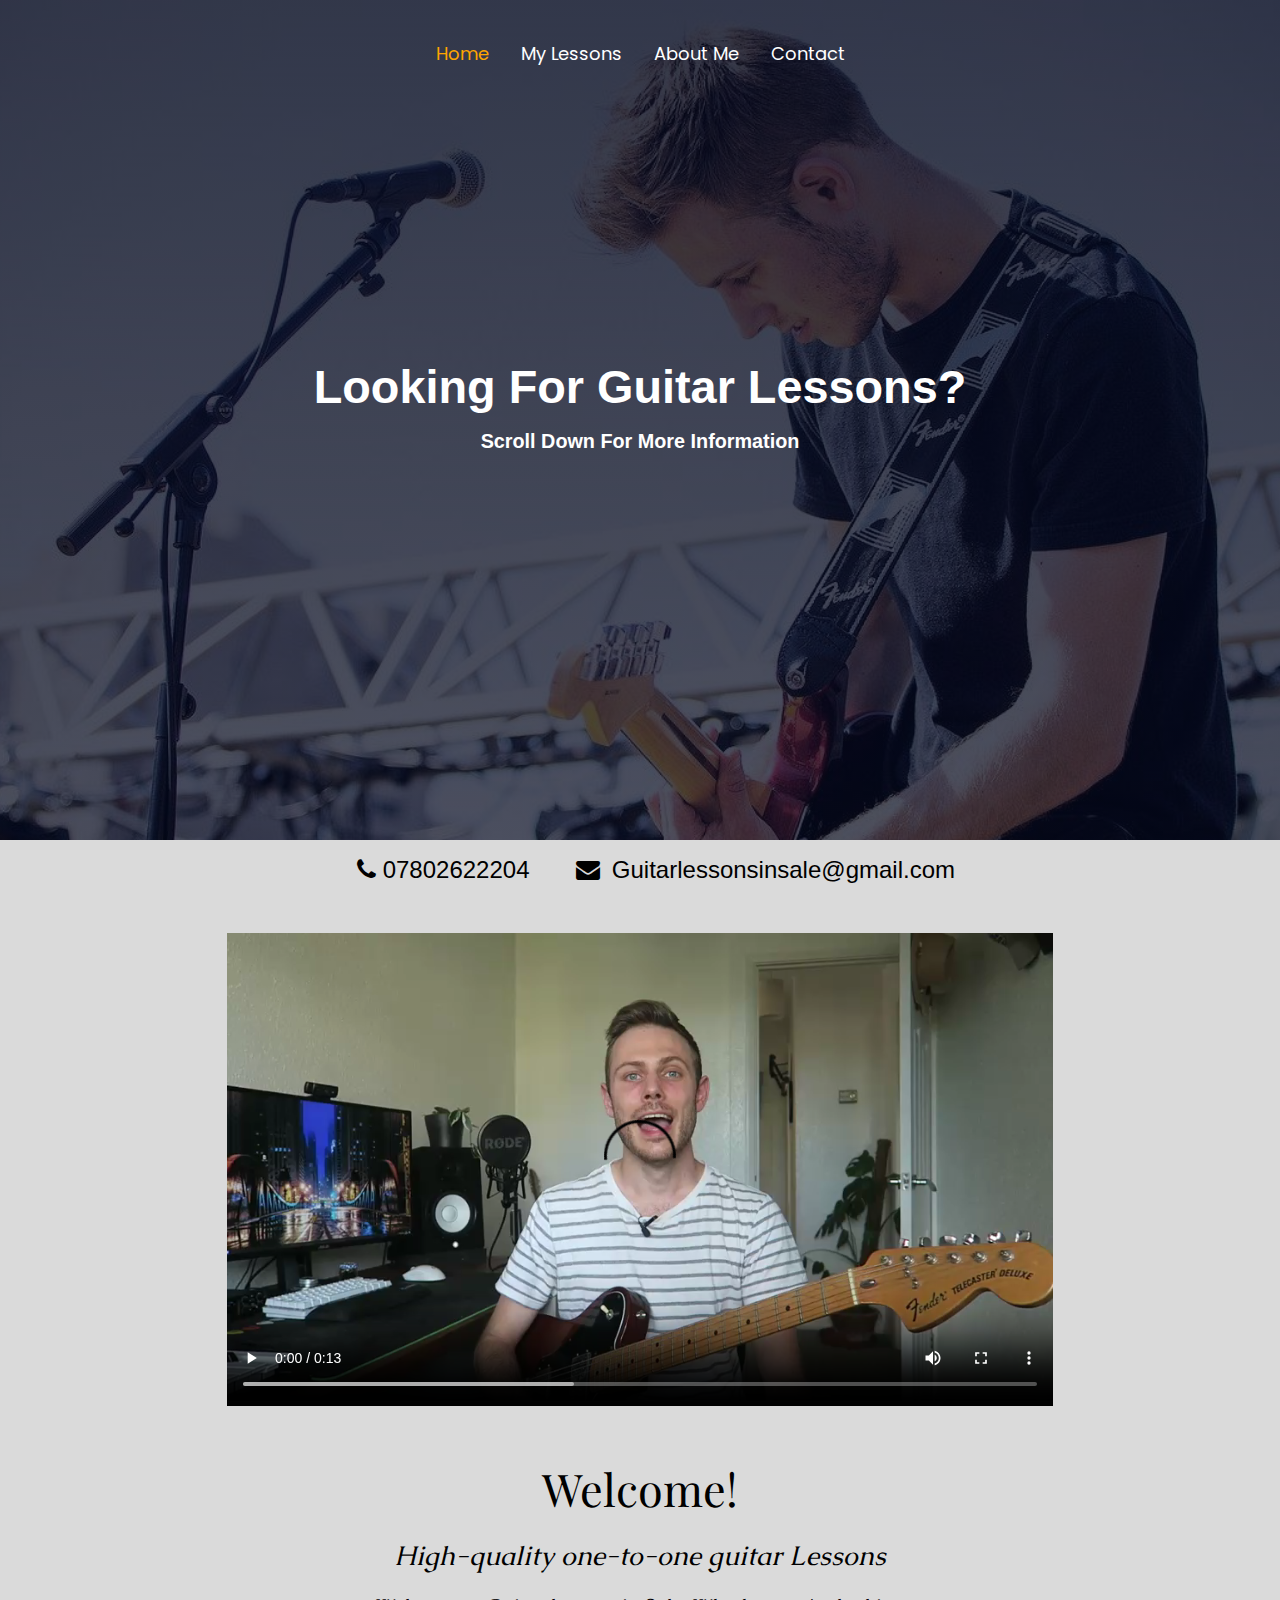
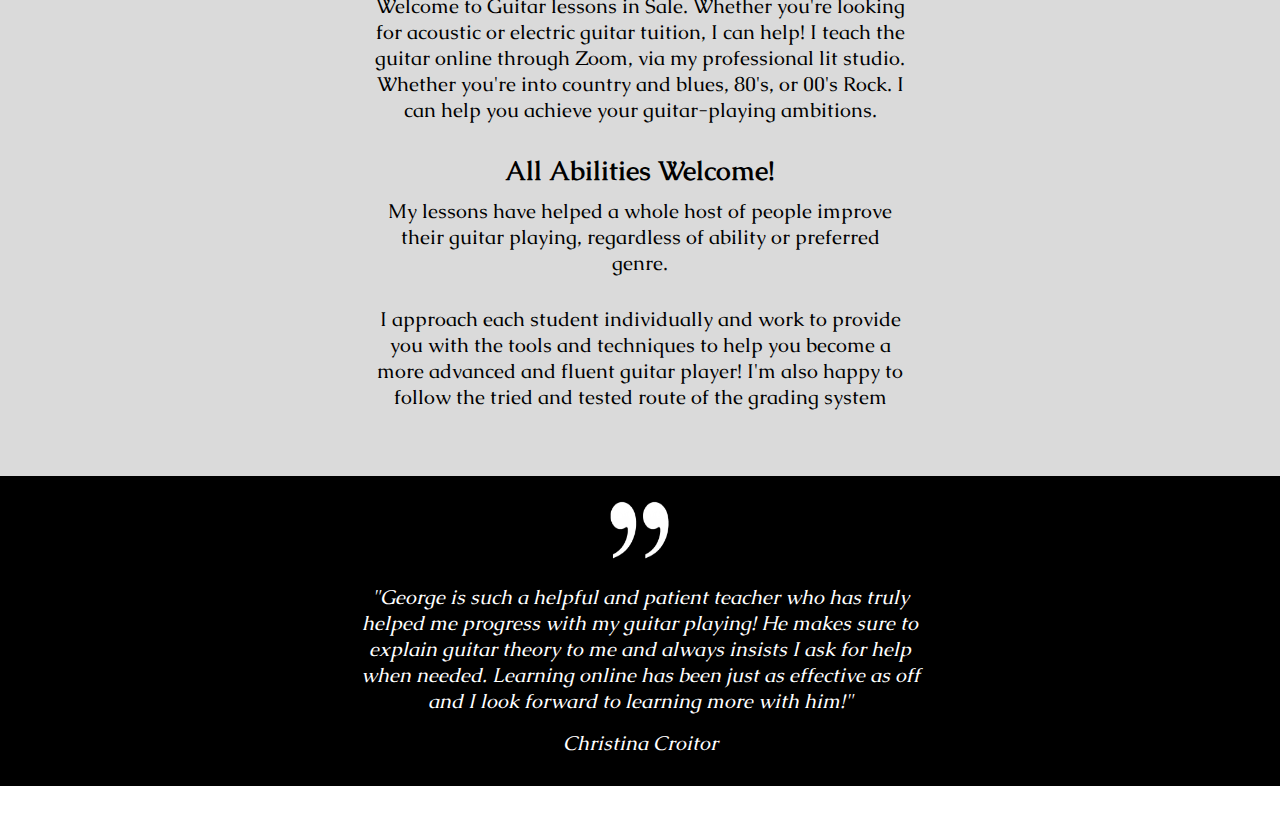
<file: index.html>
<!doctype html>
<html lang="en">

<head>
  <title>Guitar Lessons | Sale</title>
  <meta charset="utf-8">
  <meta name="viewport" content="width=device-width, initial-scale=1.0">
  <meta name="description" content="Learn to play guitar with one-on-one lessons from the comfort of your own home!
  Everyone welcome,all the way from beginners up! First Lesson Is Free!">
   <meta name="keywords" content="lessons, guitar tutor, guitar lessons near me, 1-1, 1 to 1, zoom, guitar tuition,
    guitar course, guitar lessons online, guitar teacher, online guitar teacher, guitar teacher near me,
    guitar lessons in sale">
    <meta name="author" content="George Capon">

<link rel="stylesheet" href="Style.css">

<link rel="stylesheet" href="https://cdnjs.cloudflare.com/ajax/libs/font-awesome/5.15.3/css/all.min.css"/>
<link rel="stylesheet" href="https://stackpath.bootstrapcdn.com/font-awesome/4.7.0/css/font-awesome.min.css">

<link rel="preconnect" href="https://fonts.googleapis.com">
<link rel="preconnect" href="https://fonts.gstatic.com" crossorigin>
<link href="https://fonts.googleapis.com/css2?family=Poppins:wght@600&display=swap" rel="stylesheet">

<link rel="preconnect" href="https://fonts.googleapis.com">
<link rel="preconnect" href="https://fonts.gstatic.com" crossorigin>
<link href="https://fonts.googleapis.com/css2?family=Playfair+Display&display=swap" rel="stylesheet">

<link rel="preconnect" href="https://fonts.googleapis.com">
<link rel="preconnect" href="https://fonts.gstatic.com" crossorigin>
<link href="https://fonts.googleapis.com/css2?family=Caudex:ital,wght@0,400;1,400;1,700&display=swap" rel="stylesheet">

  <script id="mcjs">!function(c,h,i,m,p){m=c.createElement(h),p=c.getElementsByTagName(h)[0],m.async=1,m.src=i,p.parentNode.insertBefore(m,p)}(document,"script","https://chimpstatic.com/mcjs-connected/js/users/8831cf367723218548e76f587/5378315ffb80054d7529a044e.js");</script>
</head>

<body>
  <div class="header">
  

    <input type="checkbox" id="active">
    <div class="navbar">
              <label for="active" class="menu-btn"><i class="fas fa-bars"></i></label>
    <ul>
    <li><a href="index.html" class="active">Home</a></li>
    <li><a href="lessons.html">My Lessons</a></li>
    <li><a href="about.html">About Me</a></li>
    <li><a href="contact.html">Contact</a></li>
  </ul>
  </div>
  <div class="header-text">
  <h1>Looking For Guitar Lessons?</h1>
  <h4>Scroll Down For More Information</h4>
</div>
</div>
  <div class="welcome-main-content">
    <div class="welcome-video-section">
        <video width="826" height="477" controls>
          <source src="video/Introduction_video.mp4" type="video/mp4" title="Introduction video to George Capon's Guitar Lessons">
        </video>
    </div>

    <div class="welcome-text-section">
      <h2 class="welcome-heading">Welcome!</h2>
      <h5>High-quality one-to-one guitar Lessons</h5>
      <p>Welcome to Guitar lessons in Sale. Whether you're looking for acoustic or electric guitar tuition, I can help! I teach the guitar online through Zoom, via my professional lit studio. Whether you're into country and blues, 80's, or 00's Rock. I can help you achieve your guitar-playing ambitions.</p>

      <h2 class="welcome-subheading">All Abilities Welcome!</h2>
      <p>​My lessons have helped a whole host of people improve their guitar playing, regardless of ability or preferred genre.</p>
<p>
        I approach each student individually and work to provide you with the tools and techniques to help you become a more advanced and fluent guitar player! I'm also happy to follow the tried and tested route of the grading system</p>
    </div>
  </div>

  <div class="testimonial-section">
    <img class="testimonial-img" src="images/quotation_marks.png"/>

    <p class="testimonial-text">"George is such a helpful and patient teacher who has truly helped me progress with my guitar playing! He makes sure to explain guitar theory to me and always insists I ask for help when needed. Learning online has been just as effective as off and I look forward to learning more with him!"</p>
    <span class="testimonial-author">Christina Croitor</span>
  </div>

  <div class="footer">
    <div class="desktop-links">
  <a class="phone-link" href="https://wa.me/+447802622204">
    <i class="fa fa-phone" aria-hidden="true"></i>
    07802622204
  </a>
  <a class="email-link" href="mailto:guitarlessonsinsale@gmail.com">
    <i class="fa fa-envelope"></i>
    Guitarlessonsinsale@gmail.com
  </a>
</div>
<div class="mobile-buttons">
  <a class="phone-button" href="https://wa.me/+447802622204">
    <button>
    <i class="fa fa-phone" aria-hidden="true"></i>
  </button>
   </a>
  <a class="email-button" href="mailto:guitarlessonsinsale@gmail.com">
    <button>
    <i class="fa fa-envelope-o" aria-hidden="true"></i>
  </button>
</a>

</div>
</div>

 
</body>

</html>
</file>
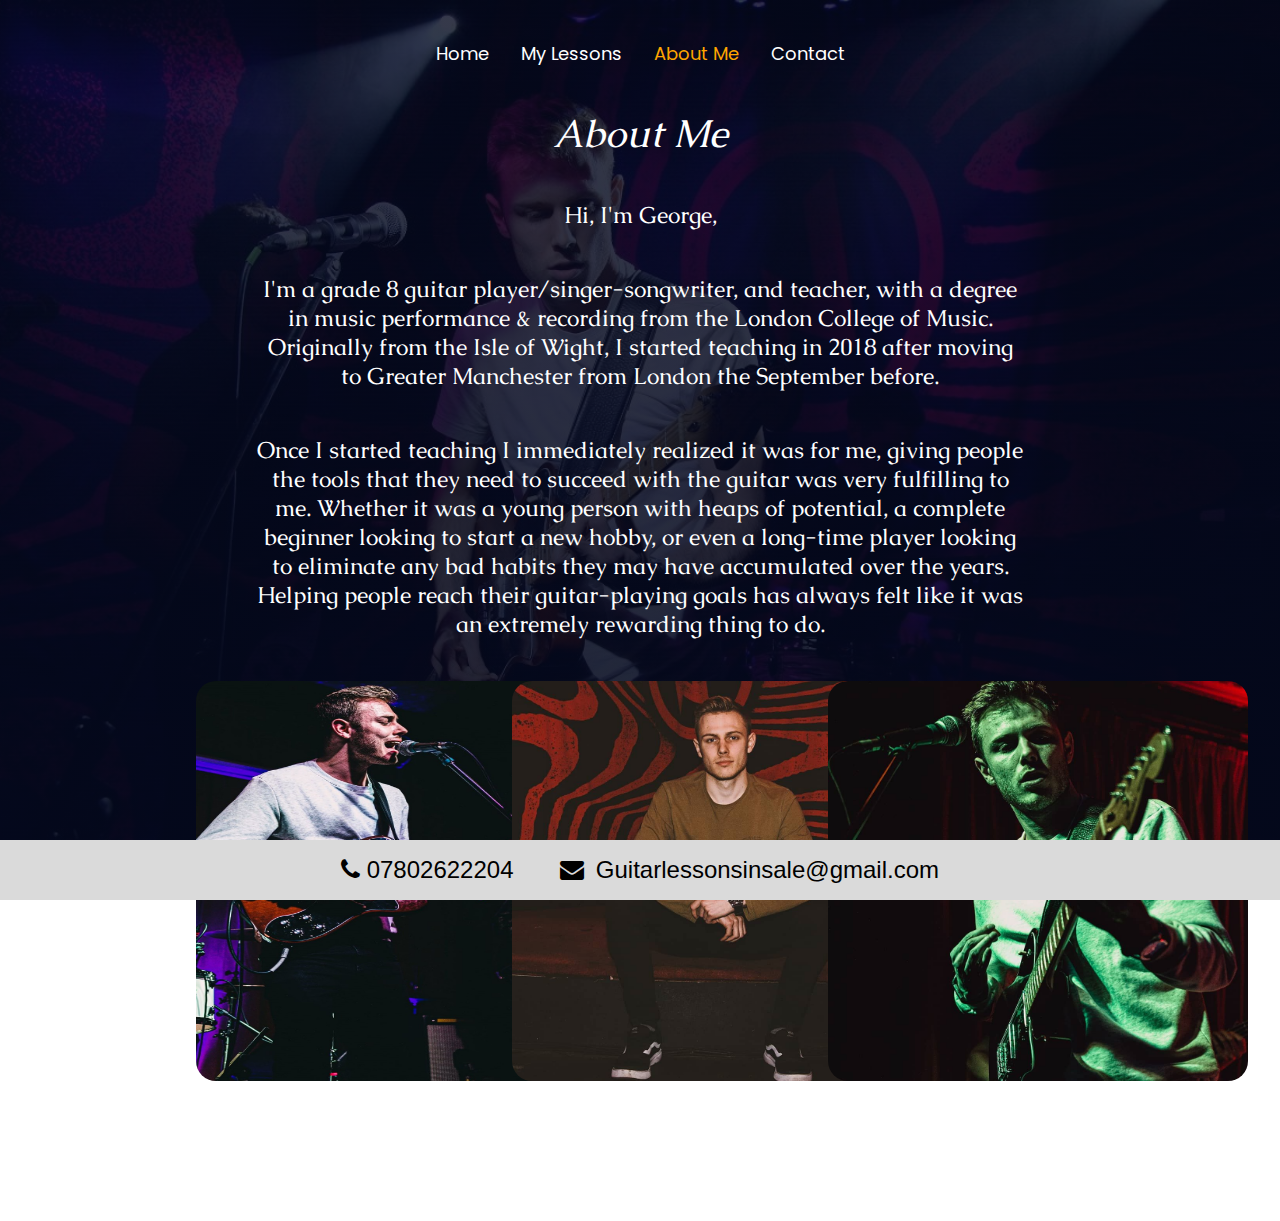
<file: about.html>
<!doctype html>
<html lang="en-us">
  <head>

    <title>Guitar Lessons | About me</title>
  <meta charset="utf-8">
    <meta name="viewport" content="width=device-width, initial-scale=1.0">
    <meta name="description" content="George capon is a grade 8 guitar player with a degree in music performance
    and recording">
    <meta name="keywords" content="lessons, guitar tutor, guitar lessons near me, 1-1, 1 to 1, zoom, guitar tuition,
    guitar course, guitar lessons online, guitar teacher, online guitar teacher, guitar teacher near me,
    guitar lessons in sale">
    <meta name="author" content="George Capon">
   
    <link rel="stylesheet" href="Style.css">


    <link rel="stylesheet" href="https://cdnjs.cloudflare.com/ajax/libs/font-awesome/5.15.3/css/all.min.css"/>
<link rel="stylesheet" href="https://stackpath.bootstrapcdn.com/font-awesome/4.7.0/css/font-awesome.min.css">

<link rel="preconnect" href="https://fonts.googleapis.com">
<link rel="preconnect" href="https://fonts.gstatic.com" crossorigin>
<link href="https://fonts.googleapis.com/css2?family=Poppins:wght@600&display=swap" rel="stylesheet">

<link rel="preconnect" href="https://fonts.googleapis.com">
<link rel="preconnect" href="https://fonts.gstatic.com" crossorigin>
<link href="https://fonts.googleapis.com/css2?family=Playfair+Display&display=swap" rel="stylesheet">

<link rel="preconnect" href="https://fonts.googleapis.com">
<link rel="preconnect" href="https://fonts.gstatic.com" crossorigin>
<link href="https://fonts.googleapis.com/css2?family=Caudex:ital,wght@0,400;1,400;1,700&display=swap" rel="stylesheet">
  </head>

  <body class="about-me-body">
    <input type="checkbox" id="active">
    <div class="navbar">
      <label for="active" class="menu-btn"><i class="fas fa-bars"></i></label>
      <ul>
        <li><a href="index.html" >Home</a></li>
        <li><a href="lessons.html">My Lessons</a></li>
        <li><a href="about.html" class="active">About Me</a></li>
        <li><a href="contact.html">Contact</a></li>
      </ul>
    </div>

    <div class="about-main-content">
      <div class="about-header">
        <h1>About Me</h1>
      </div>
      <p class="about-me-text">
        Hi, I'm George,
      </p>

      <p class="about-me-text">
        ​I'm a grade 8 guitar player/singer-songwriter, and teacher, with a degree in music performance & recording from the London College of Music. Originally from the Isle of Wight, I started teaching in 2018 after moving to Greater Manchester from London the September before.
      </p>

      <p class="about-me-text">
        Once I started teaching I immediately realized it was for me, giving people the tools that they need to succeed with the guitar was very fulfilling to me. Whether it was a young person with heaps of potential, a complete beginner looking to start a new hobby, or even a long-time player looking to eliminate any bad habits they may have accumulated over the years. Helping people reach their guitar-playing goals has always felt like it was an extremely rewarding thing to do.
      </p>
    </div>

    <div class="about-image-container">
      <div class="about-me-box" id="about-me-box-1">
        <img src="images/about_me_left_picture.jpg">
      </div>

      <div class="about-me-box" id="about-me-box-2">
<img src="images/about_me_center_picture.jpg">
      </div>

      <div class="about-me-box" id="about-me-box-3">

<img src="images/about_me_right_picture.jpg">

      </div>

      <div class="footer">
        <div class="desktop-links">
      <a class="phone-link" href="https://wa.me/+447802622204">
        <i class="fa fa-phone" aria-hidden="true"></i>
        07802622204
      </a>
      <a class="email-link" href="mailto:guitarlessonsinsale@gmail.com">
        <i class="fa fa-envelope"></i>
        Guitarlessonsinsale@gmail.com
      </a>
    </div>
    <div class="mobile-buttons">
      <a class="phone-button" href="https://wa.me/+447802622204">
        <button>
        <i class="fa fa-phone" aria-hidden="true"></i>
      </button>
       </a>
      <a class="email-button" href="mailto:guitarlessonsinsale@gmail.com">
        <button>
        <i class="fa fa-envelope-o" aria-hidden="true"></i>
      </button>
    </a>
    
    </div>
    </div>
      
  </body>
</html>
</file>
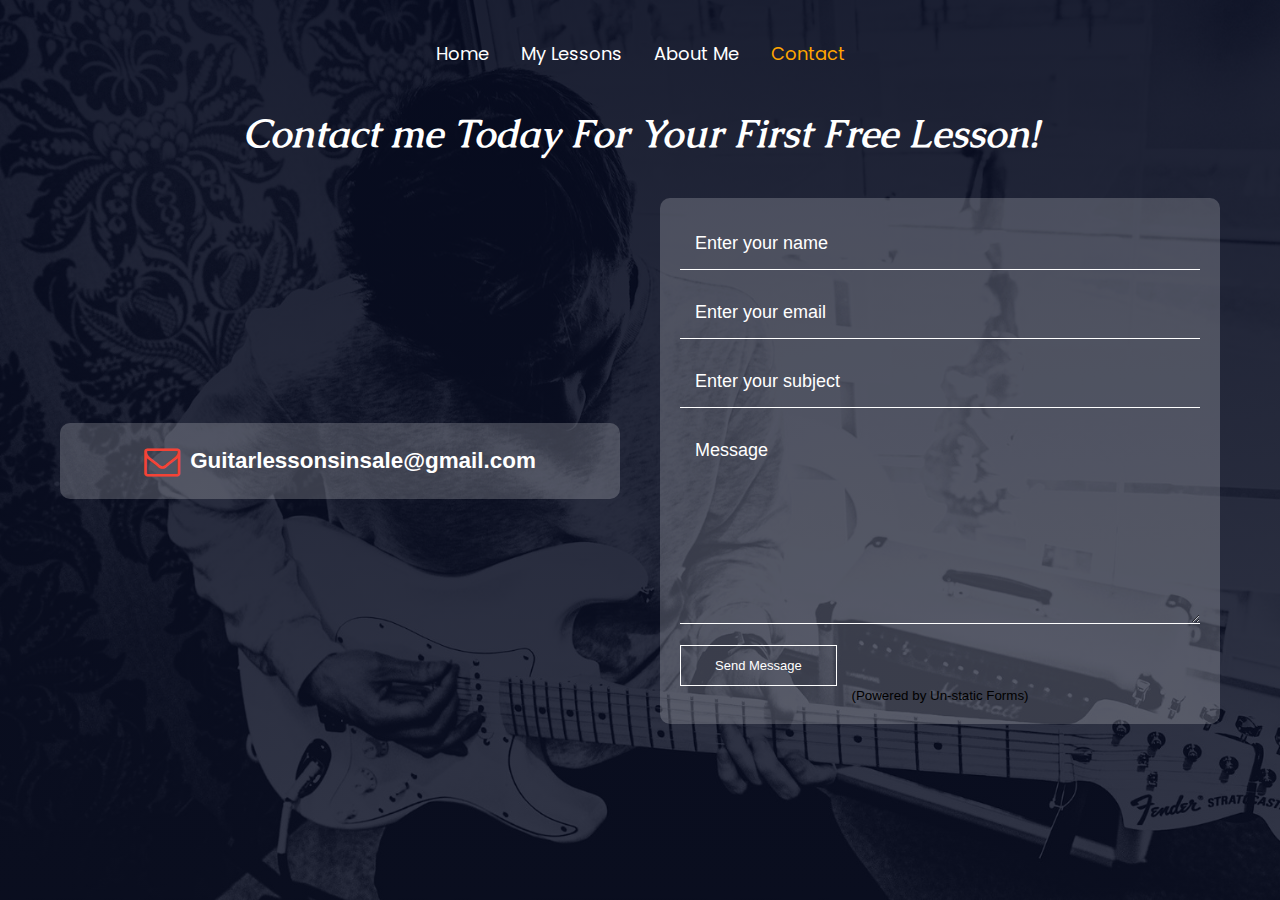
<file: contact.html>
<!DOCTYPE html>
<html lang="en">
<head>

  <title>Guitar Lessons | Contact Us</title>
    <meta charset="utf-8">
    <meta name="viewport" content="width=device-width, initial-scale=1.0">
    <meta name="description" content="Contact me today for your free first lesson!">
    <meta name="keywords" content="lessons, guitar tutor, guitar lessons near me, 1-1, 1 to 1, zoom, guitar tuition,
    guitar course, guitar lessons online, guitar teacher, online guitar teacher, guitar teacher near me,
    guitar lessons in Melbourne">
    <meta name="author" content="George Capon">
  <link rel="stylesheet" href="Style.css">

  <link rel="stylesheet" href="https://cdnjs.cloudflare.com/ajax/libs/font-awesome/5.15.3/css/all.min.css"/>
  <link rel="stylesheet" href="https://stackpath.bootstrapcdn.com/font-awesome/4.7.0/css/font-awesome.min.css">

<link rel="preconnect" href="https://fonts.googleapis.com">
<link rel="preconnect" href="https://fonts.gstatic.com" crossorigin>
<link href="https://fonts.googleapis.com/css2?family=Poppins:wght@600&display=swap" rel="stylesheet">

<link rel="preconnect" href="https://fonts.googleapis.com">
<link rel="preconnect" href="https://fonts.gstatic.com" crossorigin>
<link href="https://fonts.googleapis.com/css2?family=Playfair+Display&display=swap" rel="stylesheet">

<link rel="preconnect" href="https://fonts.googleapis.com">
<link rel="preconnect" href="https://fonts.gstatic.com" crossorigin>
<link href="https://fonts.googleapis.com/css2?family=Caudex:ital,wght@0,400;1,400;1,700&display=swap" rel="stylesheet">

</head>
<body>
  <input type="checkbox" id="active">
  <div class="navbar">
    <label for="active" class="menu-btn"><i class="fas fa-bars"></i></label>
    <ul>
      <li><a href="index.html">Home</a></li>
      <li><a href="lessons.html">My Lessons</a></li>
      <li><a href="about.html">About Me</a></li>
      <li><a href="contact.html" class="active">Contact</a></li>
    </ul>
  </div>

<body class="contact-header">
  <section class="contact-us">
    <h1 class="contact-text">Contact me Today For Your First Free Lesson!</h1>
    <div class="contact-row">
      <div class="contact-col">
        <div class="email-icon">
          <i class="fa fa-envelope-o"></i>
          <a class="contact-email-address" href="mailto:Guitarlessonsinsale@gmail.com">
            <h5>Guitarlessonsinsale@gmail.com</h5>
          </a>
        </div>
      </div>
      <div class="contact-col">
        <form action="https://forms.un-static.com/forms/0f4ca1d41d3438f9dcef93d820ac55022bac3d5f" method="post">
          <input type="text" name="name" placeholder="Enter your name" required>
          <input type="email" name="email" placeholder="Enter your email" required>
          <input type="text" name="subject" placeholder="Enter your subject" required>
          <textarea rows="8" name="message" placeholder="Message" required></textarea>
          <button type="submit" class="hero-btn red-btn">Send Message</button>
        </form>
        <div align="center">
          <p><small>(Powered by Un-static Forms)</small></p>
        </div>
      </div>
    </div>
  </section>
</file>
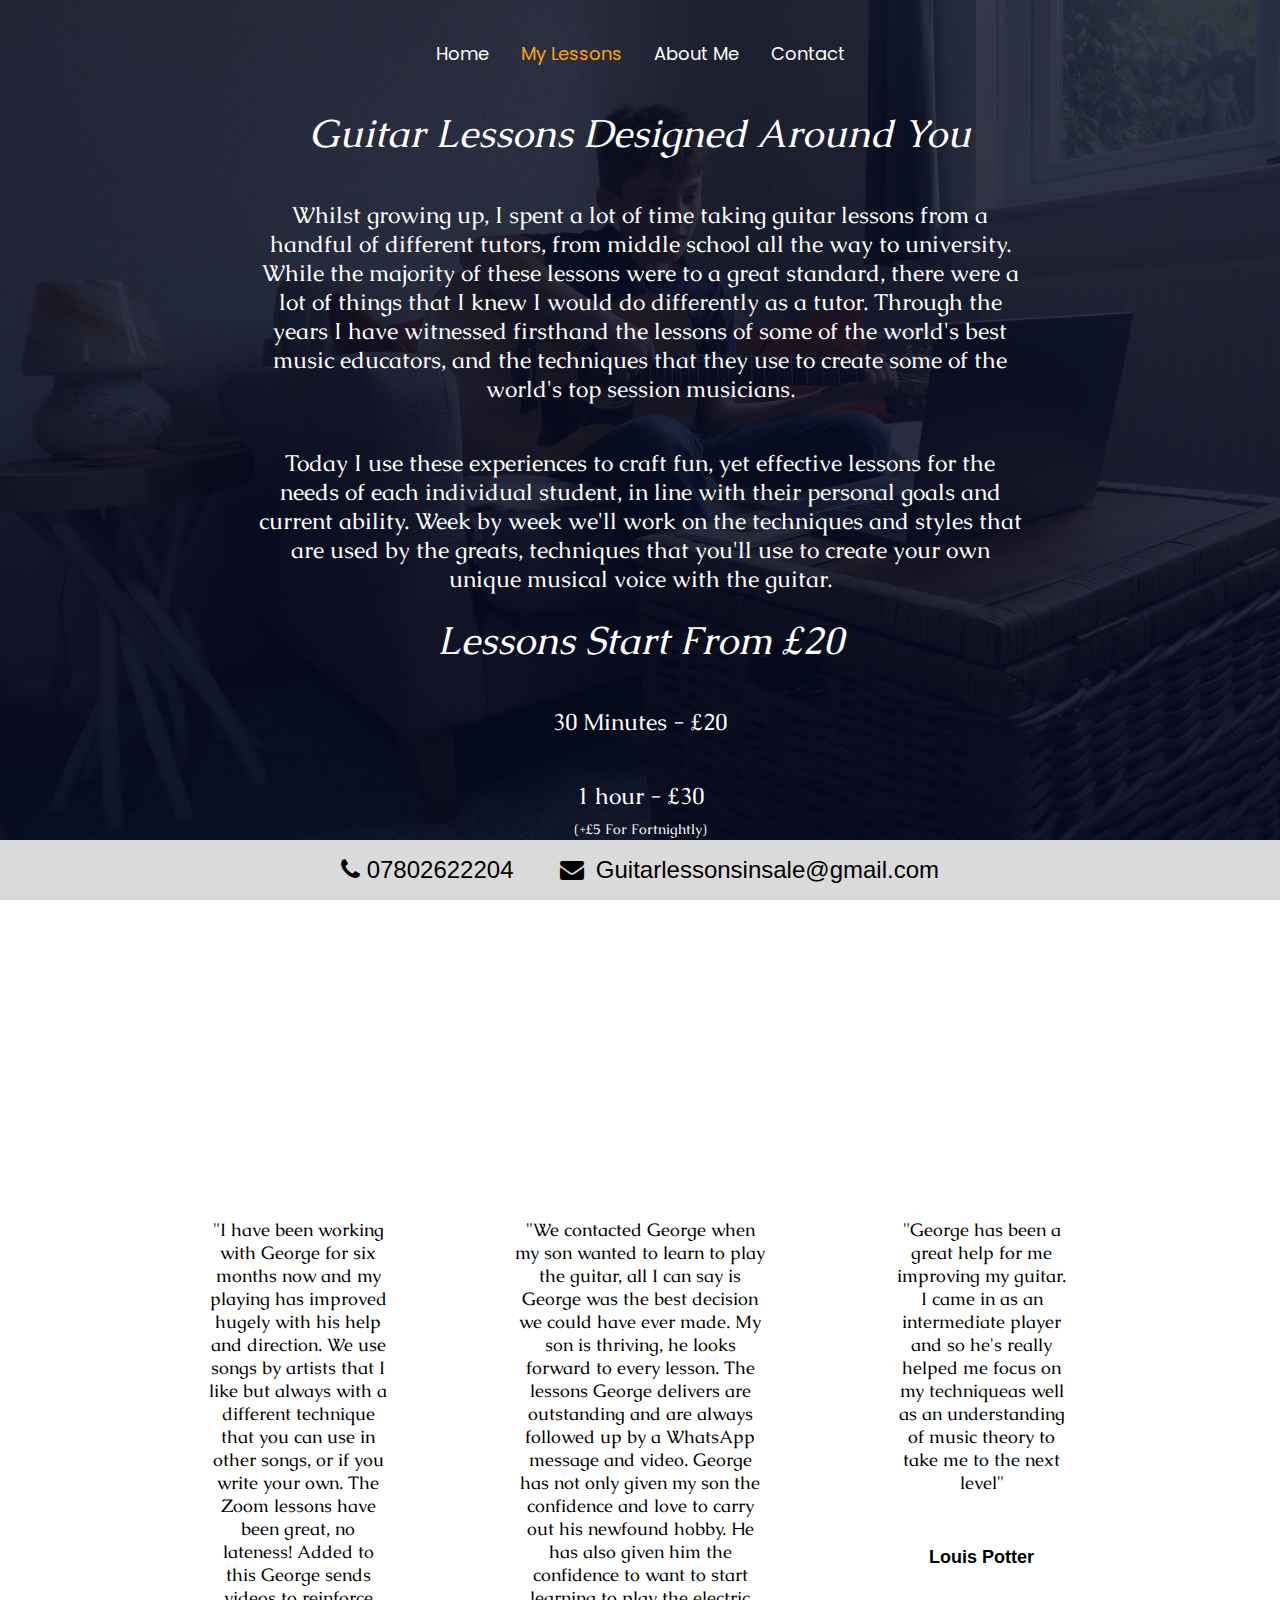
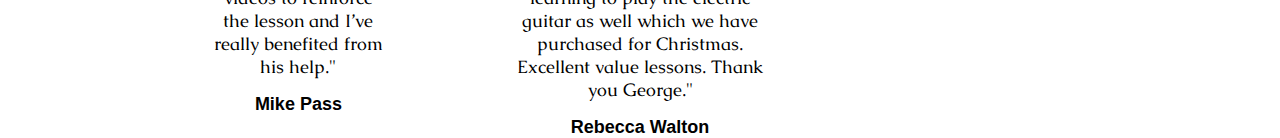
<file: lessons.html>
<!DOCTYPE html>
<html lang="en">
<head>
  <title>Guitar Lessons | My Lessons</title>
  <meta charset="utf-8">
  <meta name="viewport" content="width=device-width, initial-scale=1.0">
  <meta name="description" content="Learn to play guitar from the comfort of your own home, all ages and abilitiy
  levels welcome!">
  <meta name="keywords" content="lessons, guitar tutor, guitar lessons near me, 1-1, 1 to 1, zoom, guitar tuition,
  guitar course, guitar lessons online, guitar teacher, online guitar teacher, guitar teacher near me,
  guitar lessons in sale">
  <meta name="author" content="George Capon">
  
  <link rel="stylesheet" href="Style.css">

  <link rel="stylesheet" href="https://cdnjs.cloudflare.com/ajax/libs/font-awesome/5.15.3/css/all.min.css"/>
<link rel="stylesheet" href="https://stackpath.bootstrapcdn.com/font-awesome/4.7.0/css/font-awesome.min.css">

<link rel="preconnect" href="https://fonts.googleapis.com">
<link rel="preconnect" href="https://fonts.gstatic.com" crossorigin>
<link href="https://fonts.googleapis.com/css2?family=Poppins:wght@600&display=swap" rel="stylesheet">

<link rel="preconnect" href="https://fonts.googleapis.com">
<link rel="preconnect" href="https://fonts.gstatic.com" crossorigin>
<link href="https://fonts.googleapis.com/css2?family=Playfair+Display&display=swap" rel="stylesheet">

<link rel="preconnect" href="https://fonts.googleapis.com">
<link rel="preconnect" href="https://fonts.gstatic.com" crossorigin>
<link href="https://fonts.googleapis.com/css2?family=Caudex:ital,wght@0,400;1,400;1,700&display=swap" rel="stylesheet">


</head>
<body class="lessons-body">
  <input type="checkbox" id="active">
  <div class="navbar">
    <label for="active" class="menu-btn"><i class="fas fa-bars"></i></label>
    <ul>
      <li><a href="index.html">Home</a></li>
      <li><a href="lessons.html" class="active">My Lessons</a></li>
      <li><a href="about.html">About Me</a></li>
      <li><a href="contact.html">Contact</a></li>
    </ul>
  </div>


  <div class="lessons-main-content">
  <div class="lessons-header">
    <h1>Guitar Lessons Designed Around You </h1>
  </div>
  <p class="lessons-text">
    Whilst growing up, I spent a lot of time taking guitar lessons from a handful of different tutors, from middle school all the way to university. While the majority of these lessons were to a great standard, there were a lot of things that I knew I would do differently as a tutor. Through the years I have witnessed firsthand the lessons of some of the world's best music educators, and the techniques that they use to create some of the world's top session musicians.
  </p>

  <p class="lessons-text">
    Today I use these experiences to craft fun, yet effective lessons for the needs of each individual student, in line with their personal goals and current ability. Week by week we'll work on the techniques and styles that are used by the greats, techniques that you'll use to create your own unique musical voice with the guitar.
  </p>

  <h2 class="lessons-subheading">Lessons Start From £20</h2>

  <p class="lessons-text">30 Minutes - £20</p>

  <p class="lessons-text" id="lessons-text-hour">1 hour - £30</p>

  <p class="lessons-text" id="lessons-extra-information">(+£5 For Fortnightly)</p>

  <p class="lessons-text">I offer a free first lesson to all new students</p>

  <h2 class="lessons-subheading">I Have Been CRB Checked</h2>
  
  <h2 class="lessons-subheading">Testimonies</h2>

  <p class="lessons-text">Don't just take it from me, here are some reviews from some of my students.</p>
</div>

<div class="lessons-testimonials-container">
  <div class="lessons-box" id="lessons-box1">
    "I have been working with George for six months now and my playing has improved hugely with his help and direction. We use songs by artists that I like but always with a different technique that you can use in other songs, or if you write your own. The Zoom lessons have been great, no lateness! Added to this George sends videos to reinforce the lesson and I’ve really benefited from his help."<span class="lessons-container-author">Mike Pass</span>


  </div>
  <div class="lessons-box" id="lessons-box2">
    "We contacted George when my son wanted to learn to play the guitar, all I can say is George was the best decision we could have ever made. My son is thriving, he looks forward to every lesson. The lessons George delivers are outstanding and are always followed up by a WhatsApp message and video. George has not only given my son the confidence and love to carry out his newfound hobby. He has also given him the confidence to want to start learning to play the electric guitar as well which we have purchased for Christmas. Excellent value lessons. Thank you George."
    <span class="lessons-container-author">Rebecca Walton</span>


  </div>
  <div class="lessons-box" id="lessons-box3">
    "George has been a great help for me improving my guitar. I came in as an intermediate player and so he's really helped me focus on my techniqueas well as an understanding of music theory to take me to the next level"
    <span class="lessons-container-author" id="box3-author">Louis Potter</span>
  </div>

  <div class="footer">
    <div class="desktop-links">
  <a class="phone-link" href="https://wa.me/+447802622204">
    <i class="fa fa-phone" aria-hidden="true"></i>
    07802622204
  </a>
  <a class="email-link" href="mailto:guitarlessonsinsale@gmail.com">
    <i class="fa fa-envelope"></i>
    Guitarlessonsinsale@gmail.com
  </a>
</div>
<div class="mobile-buttons">
  <a class="phone-button" href="https://wa.me/+447802622204">
    <button>
    <i class="fa fa-phone" aria-hidden="true"></i>
  </button>
   </a>
  <a class="email-button" href="mailto:guitarlessonsinsale@gmail.com">
    <button>
    <i class="fa fa-envelope-o" aria-hidden="true"></i>
  </button>
</a>

</div>
</div>

  

 
  </script>
</body>
</html>
</file>
<file: Style.css>
* {
  margin: 0;
  padding: 0;
  font-family: Arial, sans-serif;
}



.header {
  background-image: linear-gradient(rgba(4,9,30,0.8),rgba(4,9,30,0.7)), url('images/Home_scroll_picture1.jpg');
  background-position: center;
  background-size: cover;
  color: #ffffff;
  text-align: center;
  height: 100vh;
}

.navbar {
  display: flex;
  justify-content: center;
  margin-bottom:-80px;
}

.navbar ul {
  list-style: none;
  display: flex;
  padding: 40px;
}

.navbar li {
padding: 0 1rem;
}

.navbar a {
  font-family: 'Poppins', sans-serif;
  color: white;
  text-decoration: none;

  font-size: 2vh;
}

.navbar ul li::after{
  content: '';
  width:0%;
  height:2px;
  background: #f44336;
  display:block;
  margin: auto;
  transition:0.5s;
}

.navbar ul li:hover::after{
  width:100%;
}

.navbar ul li .active {
  color:orange;
}

.menu-btn {
  display:none;
  }
  
  
  input[type="checkbox"] {
  display:none;
  }

  

/*Landing Page css 2560px*/

.header-text {
  display: flex;
  flex-direction: column;
  justify-content: center;
  align-items: center;
  height:83.8vh;
  font-size:2.6vh;
}

.header-text h4 {
  font-size:2.2vh;
  padding-top:1rem;
}

.welcome-main-content {
  display: flex;
  justify-content: space-around;
  flex-direction: column;
  flex-wrap: wrap;
  background-color:#dadada;
  margin-bottom:-80px;
}

.welcome-video-section {
  flex:1;
  margin:0 auto;
  padding:1.8em 0 2em 0;
}


.welcome-text-section {
  flex: 1;
  margin: 1em;
  padding: 1em;
  text-align: center; 
  width:41.82%;
  margin: 0 auto 100px auto;
}

.welcome-heading {
  font-family: 'Playfair Display', serif;
  font-weight:400;
  font-size:5vh;
  padding-bottom:20px;
}

.welcome-text-section h5 {
  font-family: 'Caudex', serif;
  font-weight:500;
  font-size:3vh;
  font-style:italic;
  padding-bottom:20px;
}

.welcome-text-section p {
  font-family: 'Caudex', serif;
  font-size:2.2vh;
  padding-bottom:30px;
}

.welcome-subheading {
   font-family: 'Caudex', serif;
  font-size:3vh;
  font-weight:700;
  padding-bottom:10px;
}


.testimonial-section {
  display: flex;
  flex-direction: column;
  align-items:center;
  background-color: black;
  min-height: 300px;
  text-align: center;
  margin-bottom:50px;
  padding-bottom:50px;
}

.testimonial-img {
  width: 60px;
  height: 60px;
  padding-bottom: 1.5rem;
  padding-top:1.5rem;
}

.testimonial-text {
  font-family: 'Caudex', serif;
  font-style:italic;
  width:44%;
  font-size: 2.2vh;
  color: white;
  display: flex;
  justify-content: center;
  align-items: center;
  padding-bottom:1rem;
}

.testimonial-author {
  font-family:'Caudex', serif;
  font-style:italic;
  color:white;
  font-size:2.2vh;
}

/*Landing Page CSS 1920px*/

@media (max-width: 1920px) {
  .testimonial-section {
  padding-bottom:10px;
  }
}

  /*Lessons CSS 2560px*/
    #lessons-extra-information {
      display:flex;
      justify-content: center;
      align-items: center;
      width:500px;
      color:#fff;
      font-size:1.5vh;
      padding-bottom:1em;
      padding-top:0em;
    }

    #lessons-text-hour {
      padding-bottom:10px;
    }

    .lessons-body {
      min-height:100vh;
      width:100%;
      background-image: linear-gradient(rgba(4,9,30,0.8),rgba(4,9,30,0.9)),url('/images/My_lessons_picture.jpg');
      background-position:center;
      background-size:cover;
    background-attachment:fixed;
    }
    
    .lessons-main-content {
      display: flex;
        flex-direction: column;
        align-items:center;
        justify-content: center;
        flex-wrap: wrap;
        margin-top:80px;
      }
      
      .lessons-header h1 {
        font-family: 'Caudex', serif;
        font-weight:400;
        font-size:4.3vh;
        font-style:italic;
        padding-bottom:20px;
        color:White;
      }
      
      .lessons-text {
        flex: 1;
        margin: 1em;
        padding: 1em;
        text-align: center;
        width:60%;
        margin: 0 auto 0px auto;
        color:White;
        font-family: 'Caudex', serif;
        font-size:2.5vh;
      }
      
      .lessons-subheading {
        font-family: 'Caudex', serif;
        font-weight:400;
        font-size:4.3vh;
        font-style:italic;
        padding-bottom:20px;
        color:White;
      }
  
      .lessons-testimonials-container {
        display: flex;
        justify-content: center;
        padding-top:20px;
       padding-bottom:20px;
       margin-bottom:60px;
    }

    .lessons-box {
      font-family:'Caudex', serif;
        height: 390px;
        padding:2rem;
        margin: 0 30px; /* Adjust the margin for the desired gap */
        background-color: white;
        color: black;
        text-align: center;
        font-size:2vh;
        transition: transform .4s;
        display:flex;
        flex-direction: column;
        justify-content: space-between;
    }

    #lessons-box1,
    #lessons-box3 {
      width:20%;
      border-radius:10px;
      position:relative;
    }

    #lessons-box2 {
      width:30%;
      border-radius:10px;
    }

   

    .lessons-container-author {
      text-align: center;
      padding-top:1rem;
font-weight: bold;
margin-top: auto;

    }
    

    .lessons-box:hover {
    box-shadow: 4px 4px 8px 8px rgba(211, 211, 211, 0.2), 6px 6px 20px 20px rgba(211, 211, 211, 0.2);
transform: scale(1.1);
    }

    /*Lessons CSS 1920px*/
    @media (max-width:1920px) {
      .lessons-extra-information {
        width:300px;
      }

      #lessons-box1,
      #lessons-box3 {
        height:350px;
        width:14%;
      }

      #lessons-box2 {
        width:20%;
        height:350px;
      }
    }
  



/*About Me css 2560px*/
.about-me-body {
  width:100%;
  background-image: linear-gradient(rgba(4,9,30,0.8),rgba(4,9,30,0.9)),url('/images/background-image-backup.jpg');
  background-position:center;
  background-size:cover;
background-attachment:fixed;
}

.about-main-content {
  display: flex;
    flex-direction: column;
    align-items:center;
    justify-content: center;
    flex-wrap: wrap;
    margin-top:80px;
  }
  
  .about-header h1 {
    font-family: 'Caudex', serif;
    font-weight:400;
    font-size:4.3vh;
    font-style:italic;
    padding-bottom:20px;
    color:White;
  }
  
  .about-me-text {
    flex: 1;
    margin: 1em;
    padding: 1em;
    text-align: center;
    width:60%;
    margin: 0 auto 0px auto;
    color:White;
    font-family: 'Caudex', serif;
    font-size:2.5vh;
  }
  
.about-image-container {
  display:flex;
  justify-content: center;
  margin-bottom:80px;
}
  
          .about-me-box {
            font-family:'Caudex', serif;
            height:320px;
              margin: 0px 10px 70px 10px; /* Adjust the margin for the desired gap */
              color: black;
              text-align: center;
              font-size:20px;
              transition: transform .4s;
              margin-bottom:120px;
              padding:1em;
          }
  
          #about-me-box-1 img,
          #about-me-box-3 img,
          #about-me-box-2 img {
            height:400px;
            width:420px;
            border-radius:20px;
            transition: transform 0.3s ease;
          }


          #about-me-box-1 img:hover,
          #about-me-box-3 img:hover,
          #about-me-box-2 img:hover {
            box-shadow: 4px 4px 8px 8px rgba(211, 211, 211, 0.2), 6px 6px 20px 20px rgba(211, 211, 211, 0.2);
          transform: scale(1.1);
          }

          /*Contact CSS 2560px*/
          .contact-header {
            min-height: 100vh;
            width: 100%;
            background-image: linear-gradient(rgba(4,9,30,0.9),rgba(4,9,30,0.8)),url('images/contact_picture.jpg');
            background-position: center;
            background-size: cover;
          }
          
          .contact-us {
            display: flex;
            flex-direction: column;
            align-items: center;
            justify-content: center;
            height: 100%;
            width: 100%;
            margin-top:80px;
          }

          .contact-text {
            font-family: 'Caudex', serif;
            font-style:italic;
            font-size:4.3vh;
            color:white;
          }
          
          .contact-row {
            display: flex;
            align-items: center;
            width: 100%;
            max-width: 1200px;
            margin-top: 20px;
          }
          
          .contact-col {
            flex-basis: 45%;
            margin: 20px;
            padding: 20px;
            background-color: rgba(255, 255, 255, 0.2);
            border-radius: 10px;
            display: flex;
            flex-direction: column;
            justify-content: center;
            align-items: center;
            height: 100%;
          }

          .contact-email-address {
            font-size:3vh;
            text-decoration: none;
            color:white;
          }

        
          .email-icon {
            display: flex;
            align-items: center;
            margin-bottom: 20px;
            margin:0 auto;
          }
          
          .email-icon i {
            font-size: 4vh;
            color: #f44336;
            margin-right: 10px;
          }
          
          .contact-col input,
          .contact-col textarea {
            width: 100%;
            padding: 15px;
            margin-bottom: 17px;
            outline: none;
            border: none;
            border-bottom: 1px solid white;
            box-sizing: border-box;
            background: transparent;
            color: white;
            font-size: 18px;
          }

          .contact-col input::placeholder,
          .contact-col textarea::placeholder {
            color:white;
          }
          
          .hero-btn {
            display: inline-block;
            text-decoration: none;
            color: #fff;
            border: 1px solid #fff;
            padding: 12px 34px;
            font-size: 13px;
            background: transparent;
            position: relative;
            cursor: pointer;
            transition: border-color 0.3s, background-color 0.3s;
          }
          
          .hero-btn:hover {
            border-color: #f44336;
            background-color: #f44336;
          }


.footer {
  background-color:#dadada;
  color: white;
  text-align: center;
  padding: 1em;
  position: fixed;
  bottom: 0;
  width: 100%;
}

.email-link,
.phone-link {
  text-decoration: none;
  margin: 10px;
  padding: 10px;
  color:black;
  font-size:24px;
}

.email-link i {
  margin-right: 5px;
}

.mobile-buttons {
  display: none;
}

/*1440px*/

@media (max-width:1440px) {
  .lessons-testimonials-container img {
    height: auto;
  max-height: 300px;
  }

  .about-me-box {
    width:20%;
  }
}

/*1253px*/
@media (max-width:1253px) {
  .testimonial-img {
    width:3%;
    height:10%;
    padding: 0 0 0.5rem 0;
  }
}

/*1140px*/
@media (max-width:1140px) {
  .lessons-testimonials-container {
        flex-direction: column;
       justify-content: center;
       align-items:center;
       padding: 0 0.5rem;
      }

      .lessons-box{
        min-height:auto;
      }

      #lessons-box1,
      #lessons-box2,
      #lessons-box3 {
        width:80%;
        height:100%;
        border-radius:0%;
        margin-bottom:20px;
              }
              

      .lessons-container-author {
        margin-top:10px;
        padding:0;
}
}

/*1024px*/
@media (max-width:1024px) {
  .welcome-video-section {
    width:50%;
    margin:0 auto;
  }

  .welcome-video-section video {
    width:100%;
    height:100%;
  }
  .testimonial-section {
    padding-top:20px;
    margin:0;
    height:20%;
  }

  .lessons-testimonials-container img {
    height: auto;
  max-height: 230px;
  }

  .about-image-container {
    height:50%;
    padding-top:30px;
  }
  .about-me-box {
    width:20%;
    height:70%;
  }
}

/*853px*/

@media (max-width:853px) {
  .welcome-video-section video {
  width: 100%;
  height:auto;
}
}

/*786px*/

@media (max-width:786px) {
  .header-text h1 {
    font-size:4vh;
  }

  .header-text h2 {
    font-size:1vh;
  }

  .testimonial-text {
    padding:0px;
    font-size:2vh;
  }

  .testimonial-img {
    width:4%;
    height:5%;
  }
}

/*768px*/
@media (max-width:768px) {
  .welcome-video-section {
    width:80%;
    margin:0 auto;
  }



  .welcome-text-section{
width:80%;
  }


  .testimonial-section {
    padding-top:15px;
  }

  .testimonial-img {
    height:6%;
    width:6%;
  }

  .testimonial-text,
  .lessons-text,
  .about-me-text {
    width:80%;
  }

  .testimonial-author {
    padding-top:10px;
  }



  .about-me-box {
    width:40%;
    height:55%;
    margin-bottom:0px;
  }

  #about-me-box-3 {
    margin-bottom:0px;
  }

  .contact-text {
    font-size:3vh;
  }
  .contact-row {
    flex-direction: column; /* Stack contact-cols vertically */
  }

  .contact-col {
    flex-basis: 100%; /* Each contact-col takes full width */
  }
}

/*678px*/

@media (max-width:678px) {
  .lessons-header h1{
font-size:3vh;
  }

.lessons-subheading h2 {
  font-size:2vh;
}
}

/*606px*/

@media (max-width:606px) {
  .desktop-links,
    .phone-link,
    .email-link
     {
      display: none;
    }
  
    .footer {
      margin:0px;
  padding:0px;
     height:50px;
     width:100%;
    }
  
   
    
    .mobile-buttons {
      display: flex;
      margin:0px;
      padding:0px;
      width:100%;
    }
  
    .phone-button,
    .email-button {
      text-decoration: none;
      color: #fff;
      margin: 10px;
      padding: 10px;
      display: flex;
      align-items: center;
      justify-content: center;
      width: 100%;
    }
  
    #home-mobile-buttons{
   position:fixed;
   bottom:-2px;
    }
  
    .phone-button {
      background-color: #a3e0a3;
      width:50%;
      float:left;
      border:none;
      height:40px;
      margin:0px;
    }
  
    .email-button {
      background-color: #e57373;
      margin:0px;
      width:50%;
      border:none;
      height: 40px;
    }
  
    .phone-button i,
    .email-button i {
      margin-right: 5px;
    }
  
    .phone-button .fa-phone,
      .email-button .fa-envelope-o {
        font-size:30px;
        color:white;
      }
  
      .phone-button button {
        border:none;
        background-color:#a3e0a3;
        margin-top:5px;
      }
      .email-button button {
        border:none;
        background-color:#e57373;
      }
    }
  
    /*600px*/

    @media (max-width: 600px) {
      .lessons-testimonials-container img {
        height: auto;
      max-height: 180px;
      }
  
      .about-me-box {
        width:25%;
        margin-bottom:-140px;
      }
    }

    /*570px*/

    @media (max-width:570px) {
      .email-link,
      .phone-link {
        font-size:2vh;
      }
    }

    /*528px*/

    @media (max-width:528px) {
      .header-text h1 {
        font-size:3vh;
      }
    
      .header-text h2 {
        font-size:0.5vh;
      }
    
      .navbar a {
    font-size:2vh;
      }
    }

    /*425px*/

    @media (max-width:425px) {

      .navbar {
        position: fixed;
        top: 0;
        left: 0;
        height: 100%;
        width: 100%;
        background: rgba(0, 0, 0, 0.5);
        backdrop-filter: blur(10px);
        clip-path: circle(25px at calc(100% - 45px) 45px);
        display: flex;
        flex-direction: column;
        justify-content: center;
        align-items: center;
        transition: all 0.3s ease-in-out;
      }
  
    
    
      #active:checked ~ .navbar{
        clip-path: circle(75%);
      }
    
      .menu-btn{
        display:block;
        position: absolute;
        z-index: 2;
        right: 20px;
        top: 20px;
        height: 50px;
        width: 50px;
        text-align: center;
        line-height: 50px;
        border-radius: 50%;
        font-size: 20px;
        color: #fff;
        cursor: pointer;
        background:red;
        transition: all 0.3s ease-in-out;
      }

    
    
      
      #active:checked ~ .menu-btn{
        background: #fff;
        color: #4158d0;
        right:20px;
      }
    
      #active:checked ~ .menu-btn i:before{
        content: "\f00d";
      }
    
      .navbar ul {
        list-style: none;
        padding: 0;
        display: flex;
        flex-direction: column;
        align-items: center;
      }
      
      .navbar ul li {
        margin: 0;
        padding: 0;
        margin-bottom: 20px; /* Adjust as needed */
      }
      
      .navbar ul li:last-child {
        margin-bottom: 0;
      }
      
      .navbar ul li a {
        color: #fff;
        text-decoration: none;
        font-size: 30px;
        font-weight: 500;
        transition: all 0.3s ease;
      }
      
      
      .navbar ul li a:hover {
        color: #4158d0;
      }
      input[type="checkbox"]{
        display: none;
      }

      .welcome-video-section {
        width:80%;
      }

      .welcome-text-section{
width:80%;
      }

      .testimonial-img{
        width:9%;
        height:10%;
      }

      .testimonial-text {
        padding-top:20px;
        width:80%;
      }

      .lessons-text {
        width:80%;
      }

      .about-me-text {
        width:80%;
      }

      .about-image-container {
        display:flex;
        flex-direction: column;
        align-items: center;
        margin-top:0px;
        height:100%;
      }
      .about-me-box {
        margin-bottom:20px;
        height:30%;
        width:50%;
      }

      #about-me-box-3 {
       margin-bottom:100px;
      }

      .contact-us {
        margin-top: 40px; /* Adjust the top margin */
      }
    
      .contact-col {
        width: 90%;
        margin: 10px;
        padding: 20px;
        font-size: 16px; /* Adjust font size */
        text-align: center; /* Center text */
      }
    
      .contact-col input,
      .contact-col textarea {
        width: 100%;
        font-size: 16px;
      }
    }

    @media (max-width:360px) {

      .navbar {
        background: rgba(0, 0, 0, 0.5);
        z-index:999;
      }

     
      .lessons-header h1 {
        font-size:2.6vh;
      }

      .lessons-subheading {
        font-size:2.6vh;
      }

      .contact-text {
        font-size:2vh;
        padding-top:2.5rem;
      }

      .contact-email-address h5 {
        font-size:16px;
      }

      .contact-row {
        flex-direction: column; /* Stack columns on smaller screens */
        align-items: center; /* Center the columns */
      }
    
      .contact-col {
        width: 70%; /* Adjust width as needed */
        flex-basis: unset; /* Remove flex-basis */
        margin: 10px;
        padding: 20px;
        font-size: 16px; /* Adjust font size */
        text-align: center; /* Center text */
      }
    
      .contact-col input,
      .contact-col textarea {
        width: 100%;
        font-size: 16px;
      }

      .hero-btn.red-btn {
        z-index:1;
      }
    }
</file>
